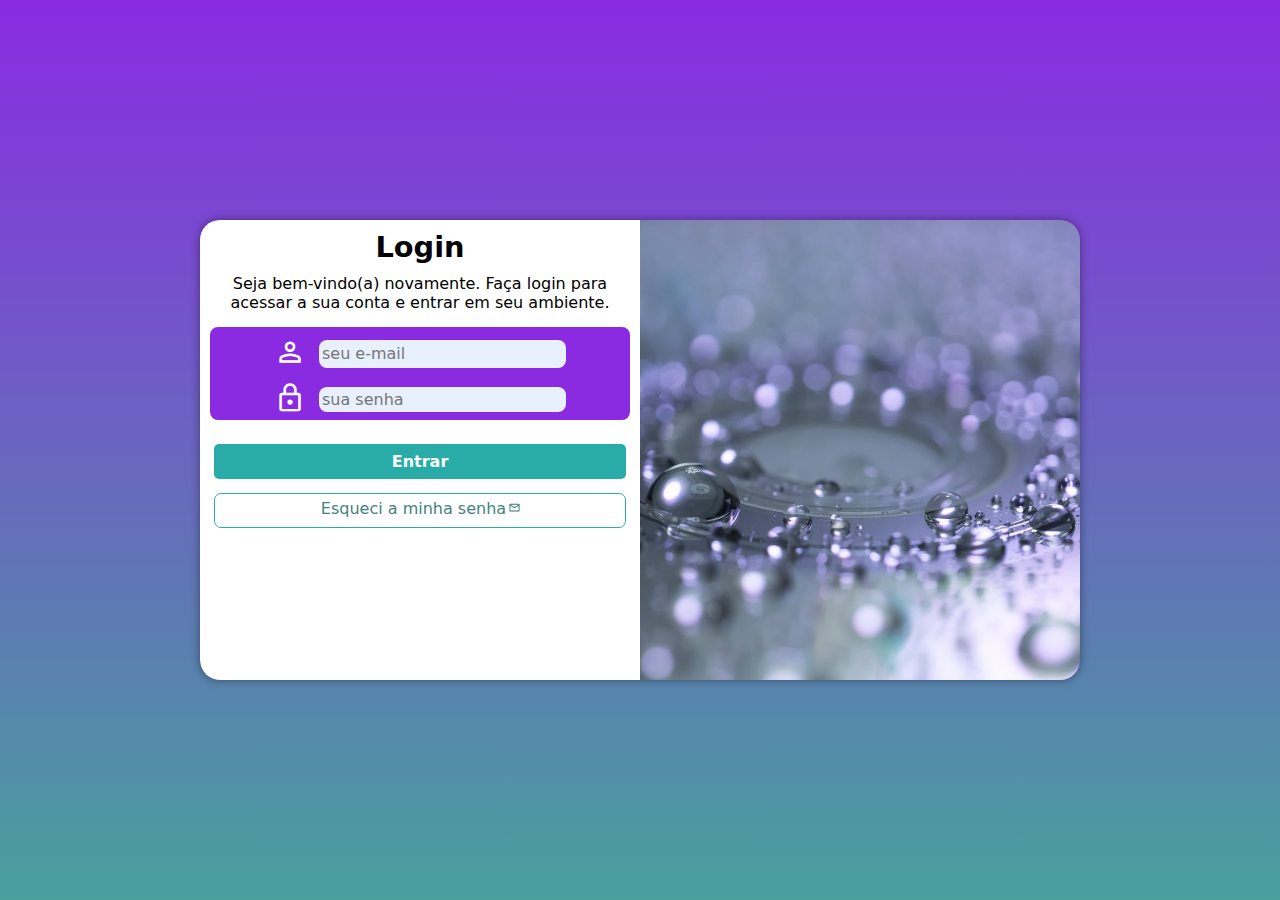
<file: index.html>
<!DOCTYPE html>
<html lang="pt-br">
<head>
    <meta charset="UTF-8">
    <meta name="viewport" content="width=device-width, initial-scale=1.0">
    <title>Login</title>
    <link rel="shortcut icon" href="site-favicon.ico" type="image/x-icon">
    <link href="https://fonts.googleapis.com/css2?family=Material+Symbols+Outlined" rel="stylesheet" />
    <link href="https://fonts.googleapis.com/css2?family=Material+Symbols+Outlined" rel="stylesheet"/>
    <link rel="stylesheet" href="estilos/style.css">
    <link rel="stylesheet" href="estilos/media-query.css">
</head>
<body>
    <main>
        <section id="login">

            <div id="imagem"></div>

            <div id="formulario">
                <h1>Login</h1>
                <p>Seja bem-vindo(a) novamente. Faça login para acessar a sua conta e entrar em seu ambiente.</p>

                <form action="login.php" method="post" autocomplete="on">
                    <div class="campo">
                        <span class="material-symbols-outlined">person</span>

                        <input type="email" name="email" id="iemail" required size="20" maxlength="50" placeholder="seu e-mail" autocomplete="email">

                        <label for="iemail" id="imagem-usuario">Login</label>
                    <div>
                    
                    <div class="campo">
                        <span class="material-symbols-outlined">lock</span>

                        <input type="password" name="senha" id="isenha" required size="20" minlength="8" maxlength="20" placeholder="sua senha" autocomplete="current-password">

                        <label for="isenha" id="imagem-senha">Senha</label>
                    </div>

                    <div class="campo">
                        <input type="submit" value="Entrar" size="20">

                        <a href="esqueci.html" class="botao" target="_blank">Esqueci a minha senha<span class="material-symbols-outlined">mail</span></a>
                    </div>
                </form>
            </div>
        </section>
    </main>
</body>
</html>
</file>
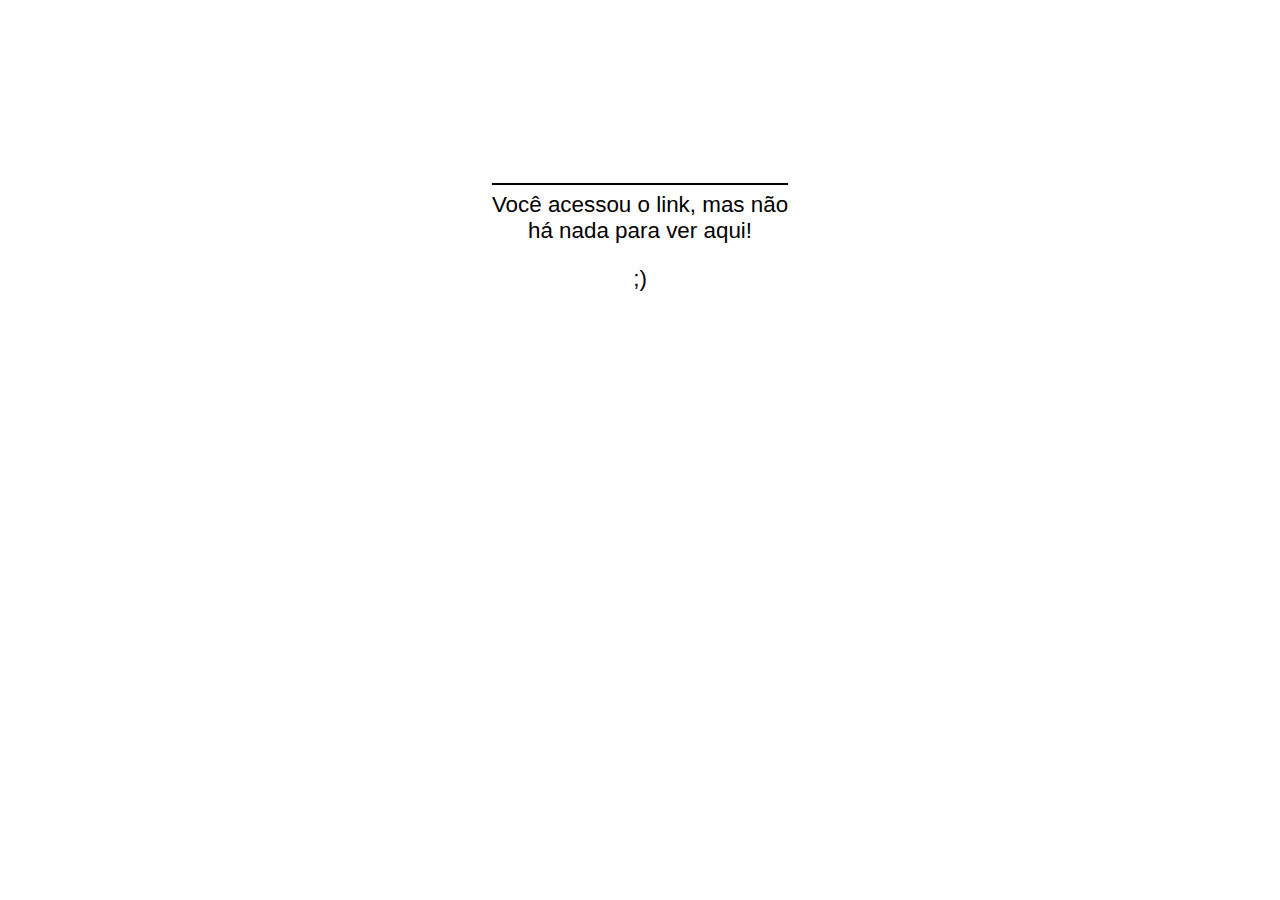
<file: esqueci.html>
<!DOCTYPE html>
<html lang="pt-br">
<head>
    <meta charset="UTF-8">
    <meta name="viewport" content="width=device-width, initial-scale=1.0">
    <title>Mensagem de Erro</title>
</head>
<body>
    <p>
        <span>Você acessou o link, mas não </span>há nada para ver aqui!
    </p> 

    <p>
        ;)
    </p>

    <style>
        p {
            font-family: Arial, Helvetica, sans-serif;
            font-size: 1.4em;
            text-align: center;
        }

        span {
           border-top: 2px solid rgb(0, 0, 0);
           padding-top: 7px;
        }

        body {
            width: 300px;
            margin: auto;
            margin-top: 15%;
        }
    </style>
</body>
</html>
</file>
<file: estilos/style.css>
@charset "UTF-8";

/*

> Paleta de cores

- Verde: #49a09d
- Lilás: #5f2c82

*/

* {
    margin: 0px;
    padding: 0px;
    font-family: system-ui, -apple-system, BlinkMacSystemFont, 'Segoe UI', Roboto, Oxygen, Ubuntu, Cantarell, 'Open Sans', 'Helvetica Neue', sans-serif;
    box-sizing: border-box;
}

body, html {
    background-color: blueviolet;
    height: 100vh;
    width: 100vw;
}

main {
    position: relative;
    height: 100vh;
    width: 100vw;
}

div#formulario > h1 {
    text-align: center;
    margin-bottom: 10px;
}

div#formulario > p {
    font-size: 0.8em;
}

div#formulario {
    display: block;
    background-color: white;
    height: 500px;
    padding: 10px;
 
    border-bottom-left-radius: 20px;
    border-bottom-right-radius: 20px;
}

section#login {
    position: absolute;
    top: 50%;
    left: 50%;
    
    overflow: hidden;
    text-align: center;

    width: 320px;
    height: 540px;
    
    border-radius: 20px;
    box-shadow: 0px 0px 10px rgba(0, 0, 0, 0.409);

    transform: translate(-50%, -50%);
    transition: width 0.9s, height 0.9s;
    transition-timing-function: ease;
}

section#login > div#imagem {
    display: block;
    height: 200px;
    background: rgb(138, 43, 226) url(../imagens/imagem-tela.jpg) no-repeat;
    background-size: cover;
    background-position: right bottom;
}

form > div.campo {
    display: block;
    width: 100%;
    height: 93px;
    margin-top: 15px;
    background-color: blueviolet;
    
    border: 4px solid blueviolet;
    border-radius: 8px;
}

div.campo > label {
    display: none;
}

div.campo > span {
    width: 40px;
    padding: 5px;
    color: white;
    font-size: 2em;

    transform: translateX(-5px);
}

div.campo > input {
    background-color: rgba(99, 30, 163, 0.582);
    font-size: 1em;
    width: 65%;
    height: calc(100% - 57px);
    padding: 3px;  

    border: none;
    border-radius: 8px;
    
    transform: translateY(-9px);  
}

div.campo > input:focus-within {
    background-color: white;
    border: none;
    outline: none;
}

div.campo > input:not(:focus) {
    background-color: #E8F0FE;
}

div.campo > input[type=submit] {
    display: block;
    background-color: #29aca8;
    color: white;
    font-size: 1em;
    font-weight: bold;

    width: 100%;
    height: 35px;
    margin-top: 32px;

    border: none;
    cursor: pointer;
    border-radius: 5px;
}

div > input[type=submit]:hover {
    background-color: #287a79fd;
}

a.botao {
    display: block;
    background-color: white;
    color: #448280;
    text-align: center;
    font-size: 1em;
    
    width: 100%;
    height: 35px;
    padding-top: 5px;
    margin-top: 5px;

    border: 1px solid #29aca8;
    border-radius: 7px;
    text-decoration: none;
}

a.botao > span {
    font-size: 0.8em;
    transform: translateX(2px);
}

a.botao:hover {
    background-color: #287a79fd;
    color: white;
    outline: none;
}

a.botao:focus {
    outline: none;
}
</file>
<file: estilos/media-query.css>
@charset "UTF-8";

/*
 
--- Typical Device Breakpoints --- 

- Pequenas telas: Até 600px;

- Celular: de 600px até 768px;

- Tablet: de 768px até 992px;

- Desktop: de 992px até 1200px;

- Grandes telas: acima de 1200px. 

*/

@media screen and (min-width: 768px) and (max-width: 992px) { /* --- DISPOSITIVOS MÉDIAS --- */
    section#login {
        width: 80vw;
        height: 450px;
    }

    section#login > div#imagem {
        float: left;
        width: 48%;
        height: 100%;
        background-position: right bottom;
    }


    section#login > div#formulario {
        float: right;
        width: 52%;
        height: 100%;
        border-bottom-left-radius: 0px;
    }

    body {
        background-image: linear-gradient(to top, #49a09d, blueviolet);
    }

    div#formulario > p {
        font-size: 0.9em;
    }

    div.campo > input {
        width: 60%;
    }
}

@media screen and (min-width: 992px) {  
    /* --- DISPOSITIVOS TELAS MAIORES --- */
    section#login {
        width: 880px;
        height: 460px;
    }

    section#login > div#imagem {
        float: right;
        width: 50%;
        height: 100%;
    }

    section#login > div#formulario {
        float: left;
        width: 50%;
        height: 100%;
        border-bottom-right-radius: 0px;
    }

    body {
        background-image: linear-gradient(to top, #49a09d, blueviolet);
    }

    div#formulario > p {
        font-size: 1em;
    }

    div#formulario > h1 {
        font-size: 1.8em;
    }

    div.campo > input {
        width: 60%;
    }
}
</file>
